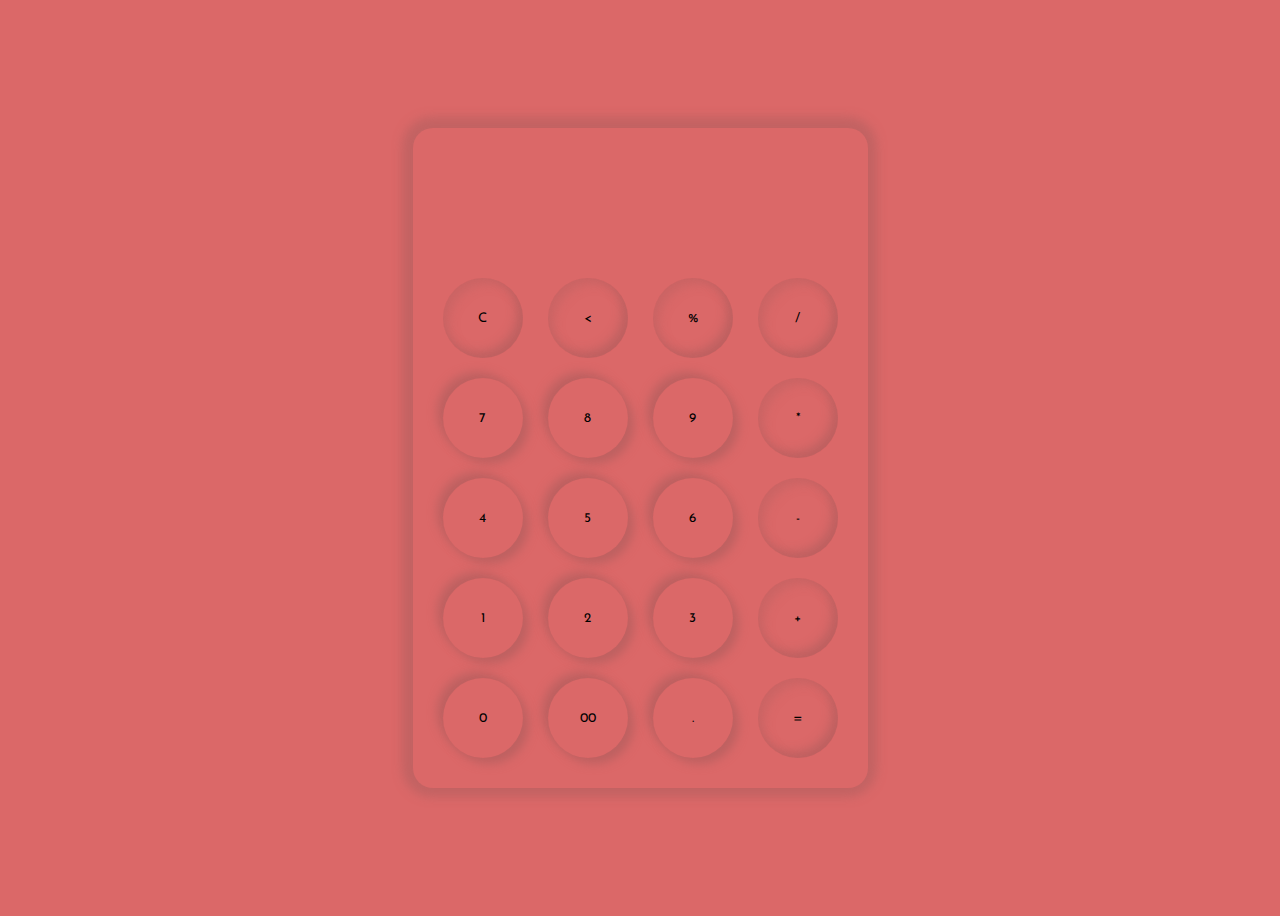
<file: Calculator/index.html>
<!DOCTYPE html>
<html lang="en">
<head>
    <meta charset="UTF-8">
    <meta http-equiv="X-UA-Compatible" content="IE=edge">
    <meta name="viewport" content="width=device-width, initial-scale=1.0">
    <title>Calculator</title>
    <link href="style.css" rel="stylesheet"></link>
</head>
<body>
    <div class="container">
        <div class="calc">
            <h1 id="input"></h1>
        <div>
            <button class="new">C</button>
            <button class="new">&lt;</button>
            <button class="new">%</button>
            <button class="new">/</button>
        </div>
        <div>
            <button>7</button>
            <button>8</button>
            <button>9</button>
            <button class="new">*</button>
        </div>
        <div>
            <button>4</button>
            <button>5</button>
            <button>6</button>
            <button class="new">-</button>
        </div>
        <div>
            <button>1</button>
            <button>2</button>
            <button>3</button>
            <button class="new">+</button>
        </div>
        <div>
            <button>0</button>
            <button>00</button>
            <button>.</button>
            <button class="new">=</button>
        </div>
    </div>
    </div>
    <script src="script.js"> </script>
</body>
</html>
</file>
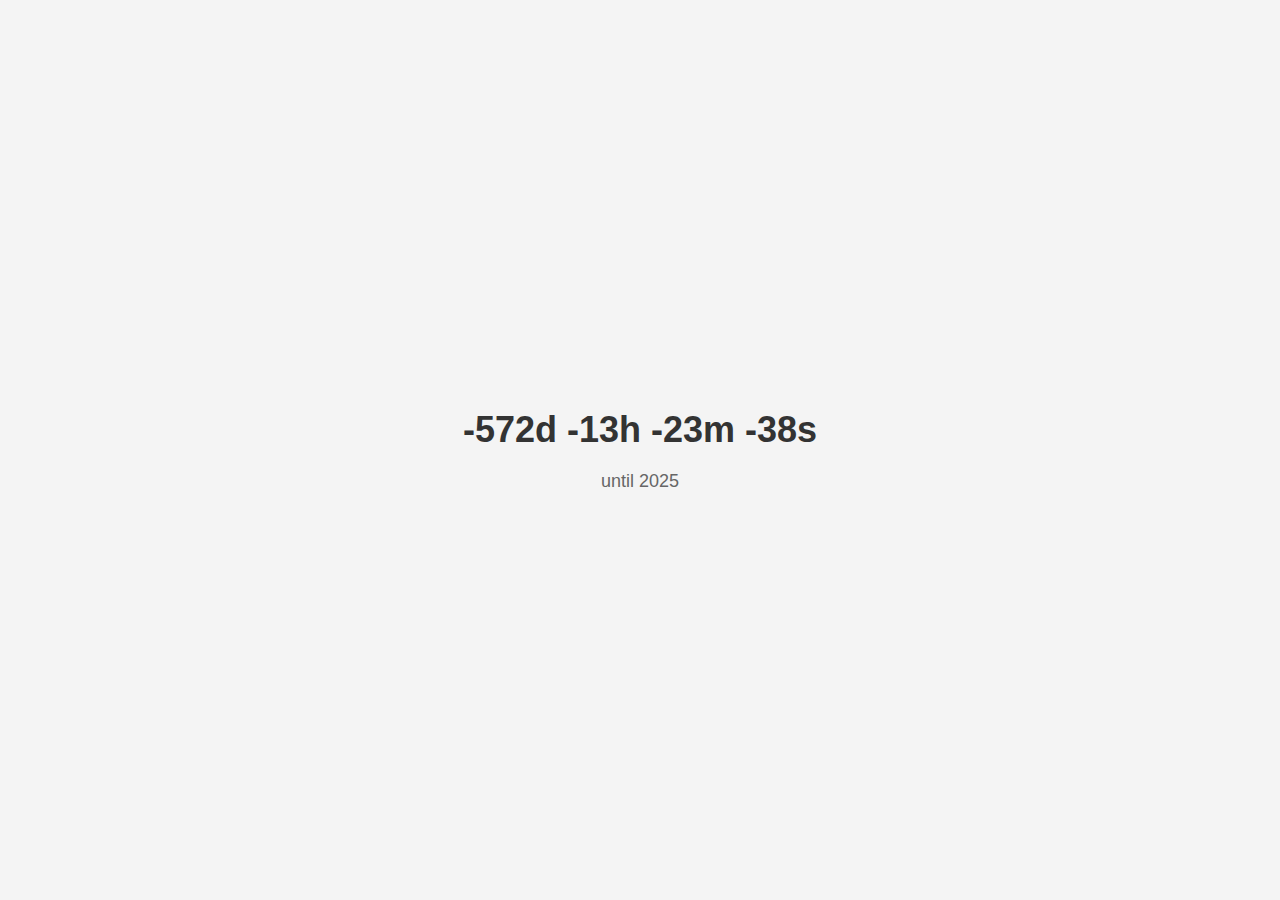
<file: counter/index.html>
<!DOCTYPE html>
<html lang="en">
<head>
    <meta charset="UTF-8">
    <meta name="viewport" content="width=device-width, initial-scale=1.0">
    <title>Counter</title>
    <style>
        body{
            font-family: Arial, Helvetica, sans-serif;
            background-color: #f4f4f4;
            display: flex;
            justify-content: center;
            align-items: center;
            height: 100vh;
            margin: 0;
        }

        .countdown-container{
            text-align: center;
        }

        .countdown-timer{
            font-size: 36px;
            font-weight: bold;
            color: #333;
            margin-bottom: 20px;
        }
        .countdown-label{
            font-size: 18px;
            color: #666;
        }
    </style>
</head>
<body>
    <div class="countdown-container">
        <div class="countdown-timer" id="countdown"></div>
        <div class="countdown-label">until 2025</div>
    </div>

    <script>
        const targetDate = new Date('2025-01-01T00:00:00')

        function updateCountdown(){
            const currentDate = new Date();

            const timeDifference = targetDate - currentDate

            console.log(timeDifference)

            const days = Math.floor(timeDifference/(1000 * 60 * 60 * 24));

            const hours = Math.floor((timeDifference % (1000 * 60 * 60 * 24)) / (1000 * 60 * 60))
            

            const minutes = Math.floor((timeDifference % (1000 * 60 * 60)) / (1000 * 60))

            const seconds = Math.floor((timeDifference % (1000 * 60)) / 1000)

            document.getElementById('countdown').innerHTML = `${days}d ${hours}h ${minutes}m ${seconds}s`

            setTimeout(updateCountdown,1000)
        }

        updateCountdown()
    </script>
</body>

</html>
</file>
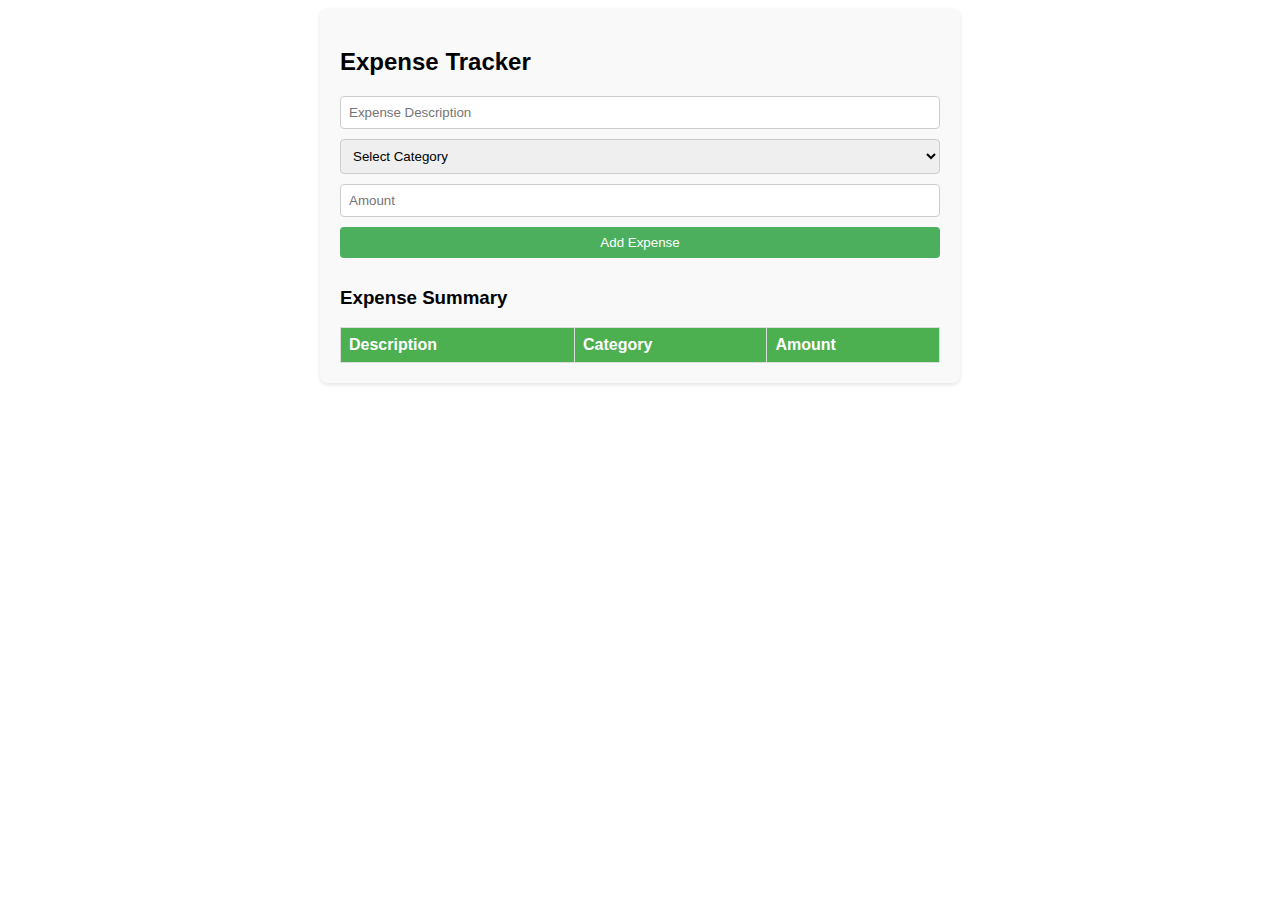
<file: Expense Tracker/index.html>
<!DOCTYPE html>
<html lang="en">
<head>
    <meta charset="UTF-8">
    <meta name="viewport" content="width=device-width, initial-scale=1.0">
    <title>Expense Tracker</title>
    <style>
        body{
            font-family: Arial, Helvetica, sans-serif;

        }
        .container{
            max-width: 600px;
            margin: 0 auto;
            padding: 20px;
            background-color: #f9f9f9;
            border-radius: 8px;
            box-shadow: 0 2px 4px rgba(0,0,0,0.1);
        }

        input[type="text"],select,input[type=number],input[type=submit]{
            margin-bottom: 10px;
            width: 100%;
            padding: 8px;
            border: 1px solid #ccc;
            border-radius: 4px;
            box-sizing: border-box;
        }

        input[type="submit"]{
            background-color: #4caf5d;
            color: white;
            border: none;
            cursor: pointer;
        }

        input[type="submit"]:hover{
            background-color: #45a049;
        }

        table{
            width: 100%;
            border-collapse: collapse;
        }

        th,td{
            border: 1px solid #ddd;
            padding: 8px;
            text-align: left;
        }

        th{
            background-color: #4caf50;
            color: white;
        }

    </style>
</head>
<body>
    <div class="container">
        <h2>Expense Tracker</h2>
        <form id="expenseForm">
            <input type="text" id="description" placeholder="Expense Description" required/><br>
            <select id="category" required>
                <option value="">Select Category</option>
                <option value="Food">Food</option>
                <option value="Transportation">Transportation</option>
                <option value="Utilities">Utilities</option>
                <option value="Entertainment">Entertainment</option>
                <option value="Others">Others</option>
            </select><br>
            <input type="number" id="amount" placeholder="Amount" required><br>
            <input type="submit" value="Add Expense">
        </form>
        <h3>Expense Summary</h3>
        <table id="expenseTable">
            <thead>
                <tr>
                    <th>Description</th>
                    <th>Category</th>
                    <th>Amount</th>
                </tr>
            </thead>
            <tbody id="expenseList">

            </tbody>
        </table>
    </div>


    <script>
        const expenseForm = document.getElementById('expenseForm')
        const expenseList = document.getElementById('expenseList')

        expenseForm.addEventListener('submit',function(event){
            event.preventDefault();

            const description = document.getElementById('description').value;
            const category = document.getElementById('category').value;
            const amount = document.getElementById('amount').value;

            if(document && category && !isNaN(amount)){
                const newRow = document.createElement('tr')

                newRow.innerHTML = `<td>${description}</td>
                <td>${category}</td>
                <td>${amount}</td>`;
                
                expenseList.appendChild(newRow)

                document.getElementById('description').value=''
            document.getElementById('category').value=''
            document.getElementById('amount').value=''
            }else{
                alert('Please fill out all fields with valid Data')
            }

            

        })
    </script>
</body>
</html>
</file>
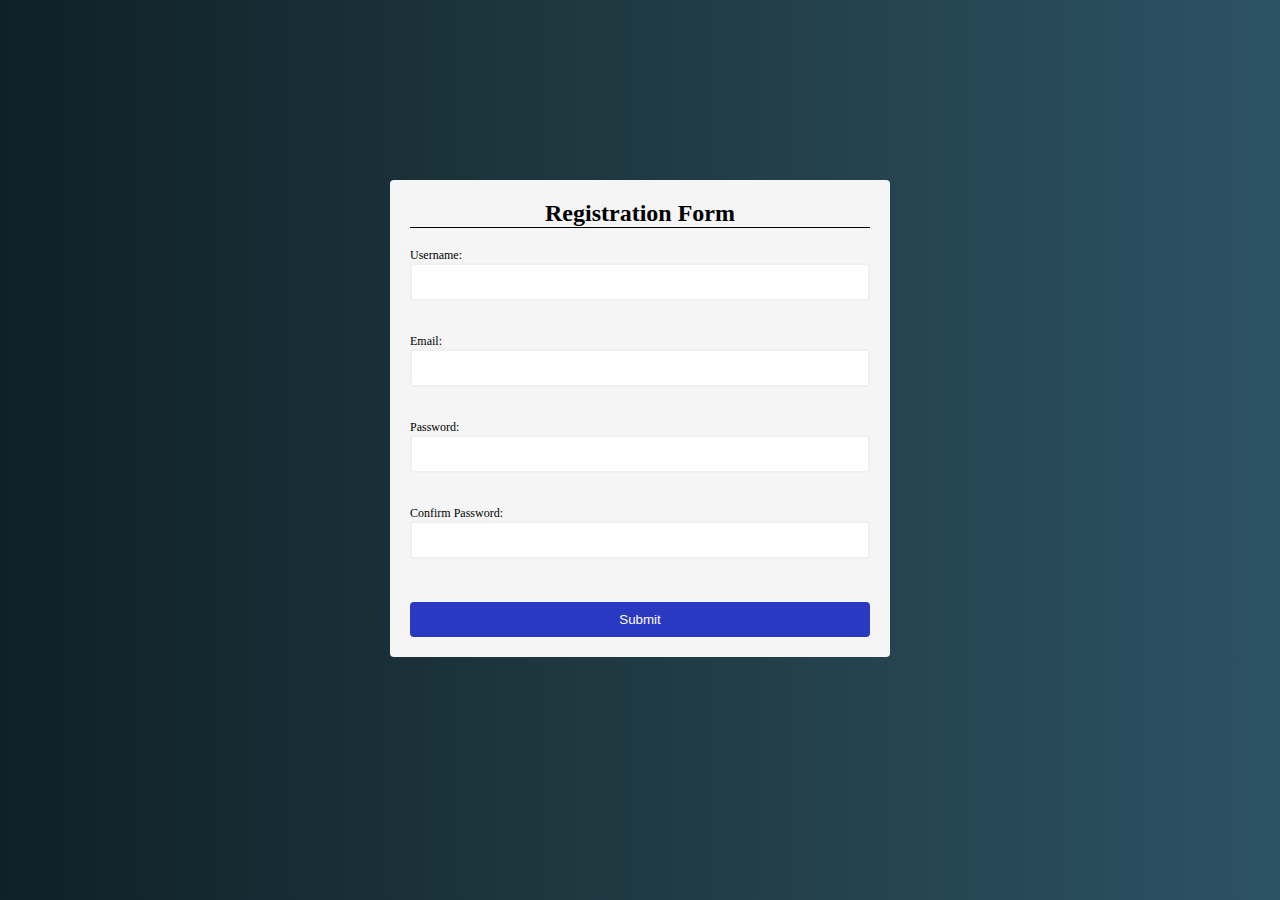
<file: Form Validation/index.html>
<!DOCTYPE html>
<html lang="en">
<head>
    <meta charset="UTF-8">
    <meta http-equiv="X-UA-Compatible" content="IE=edge">
    <meta name="viewport" content="width=device-width, initial-scale=1.0">
    <title>Form Validation</title>
    <link href="style.css" rel="stylesheet">
</head>
<body>
    <div class="container">
            
        <form class="form" id="form">
            <h1>Registration Form</h1>
            <div class="form-control">
                <label>Username:</label>
                <input type="text" name="" id="username">
                <span class="error"></span>
            </div>
            <div class="form-control">
                <label>Email:</label>
                <input type="text" name="" id="email">
                <span class="error"></span>
            </div>
            <div class="form-control">
                <label>Password:</label>
                <input type="text" name="" id="password">
                <span class="error"></span>
            </div>
            <div class="form-control">
                <label>Confirm Password:</label>
                <input type="text" name="" id="confirm-password">
                <span class="error"></span>
            </div>
            <input type="submit" id="btn" value="Submit" name=""/>
        </form>
    </div>
    <script src="script.js"></script>
</body>
</html>
</file>
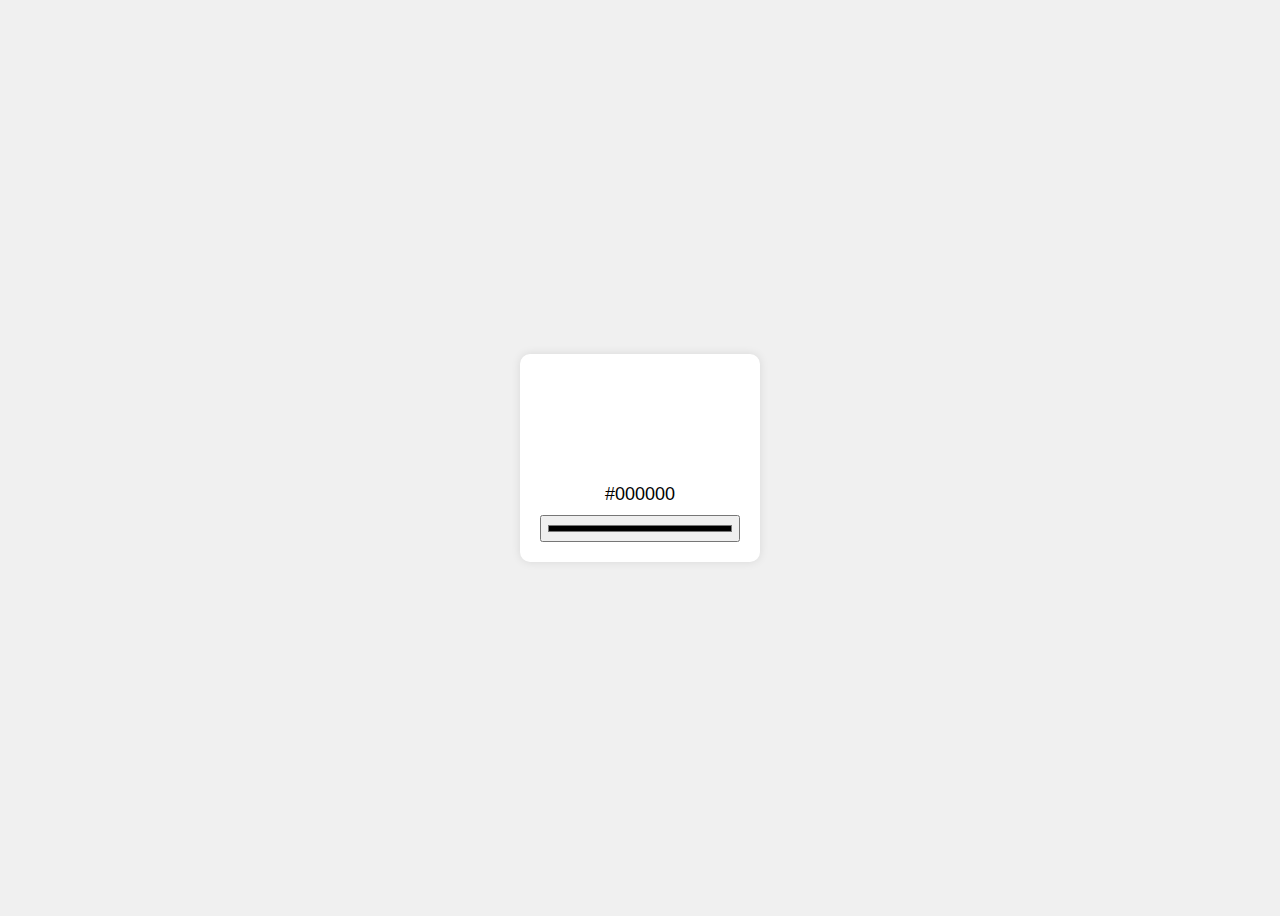
<file: hex-code-picker/index.html>
<!DOCTYPE html>
<html lang="en">
<head>
    <meta charset="UTF-8">
    <meta http-equiv="X-UA-Compatible" content="IE=edge">
    <meta name="viewport" content="width=device-width, initial-scale=1.0">
    <title>Hex Code Picker</title>
    <link rel="stylesheet" href="style.css">
</head>
<body>
    <div class="color-picker">
        <div class="color-preview"></div>
        <div class="color-code">#000000</div>
        <input id="color-input" type="color" value="000000">
    </div>
    <script src="script.js"></script>
</body>
</html>
</file>
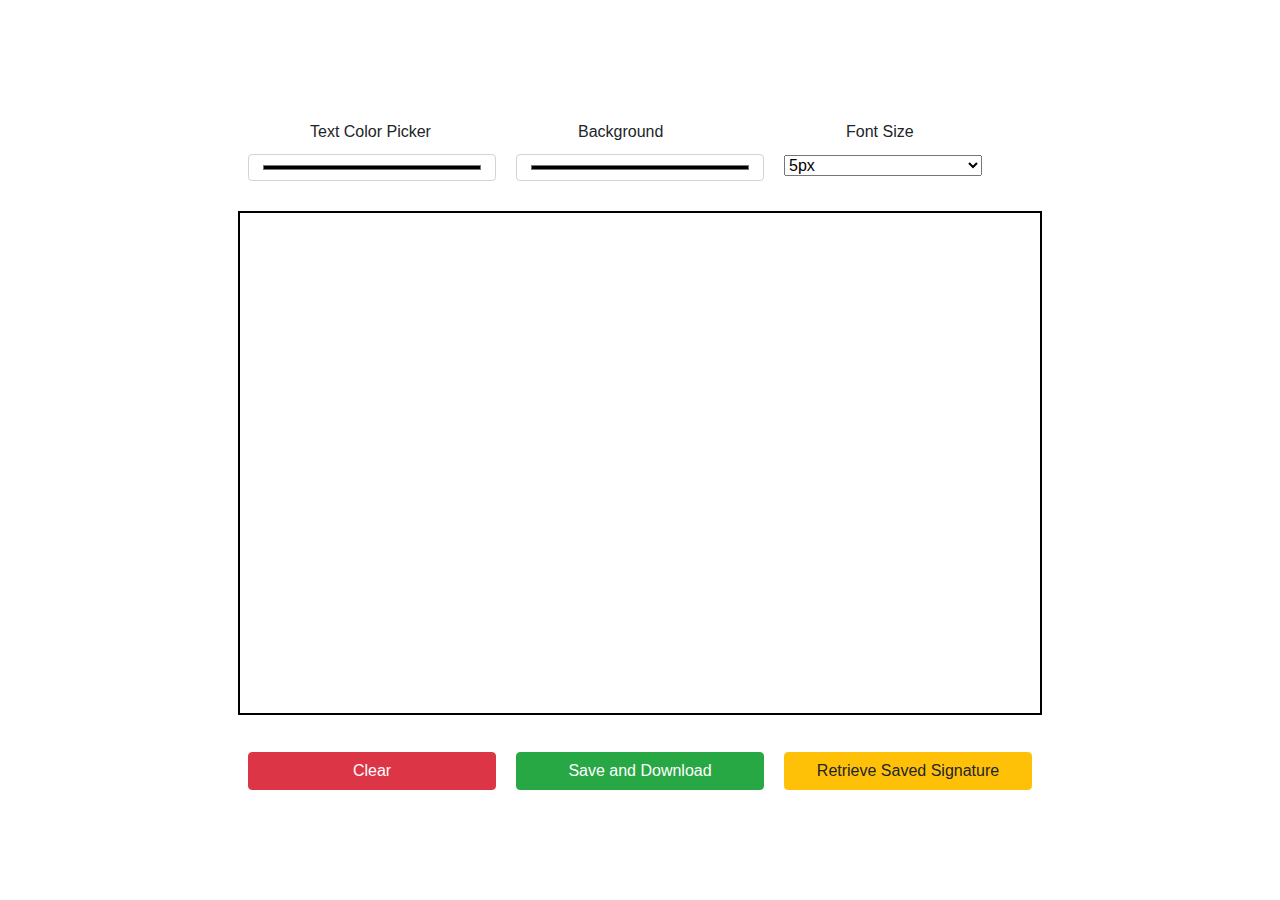
<file: Quick Signature/index.html>
<!DOCTYPE html>
<html lang="en">
<head>
    <meta charset="UTF-8">
    <meta name="viewport" content="width=device-width, initial-scale=1.0">
    <title>Signature</title>
    <link href="./style.css" rel="stylesheet"/>
    <link rel="icon" href="./assets/favicon_io/favicon-16x16.png">
    <link rel="stylesheet" href="https://cdn.jsdelivr.net/npm/bootstrap@4.0.0/dist/css/bootstrap.min.css" integrity="sha384-Gn5384xqQ1aoWXA+058RXPxPg6fy4IWvTNh0E263XmFcJlSAwiGgFAW/dAiS6JXm" crossorigin="anonymous">
</head>
<body>
    <div class="wrapper">
        <div class="top">
            <div class="block">
                <p>Text Color Picker</p>
                <input class="form-control" type="color" id="color-picker"/>
            </div>
            <div class="block">
                <p>Background</p>
                <input class="form-control" type="color" id="canvas-color"/>
            </div>
            <div class="block">
                <p>Font Size</p>
                <select id="font-size">
                    <option values="5">5px</option>
                    <option values="10">10px</option>
                    <option values="20">20px</option>
                    <option values="30">30px</option>
                    <option values="40">40px</option>
                    <option values="50">50px</option>
                </select>
            </div>
        </div>
        <canvas class="canvas" id="myCanvas" width="800" height="500"></canvas>
        <div class="bottom">
            <button type="button" class="btn btn-danger" id="clear">Clear</button>
            <button type="button" class="btn btn-success" id="save">Save and Download</button>
            <button type="button" class="btn btn-warning" id="retrieve">Retrieve Saved Signature</button>
        </div>
    </div>
    <script src="./script.js"></script>
</body>
</html>
</file>
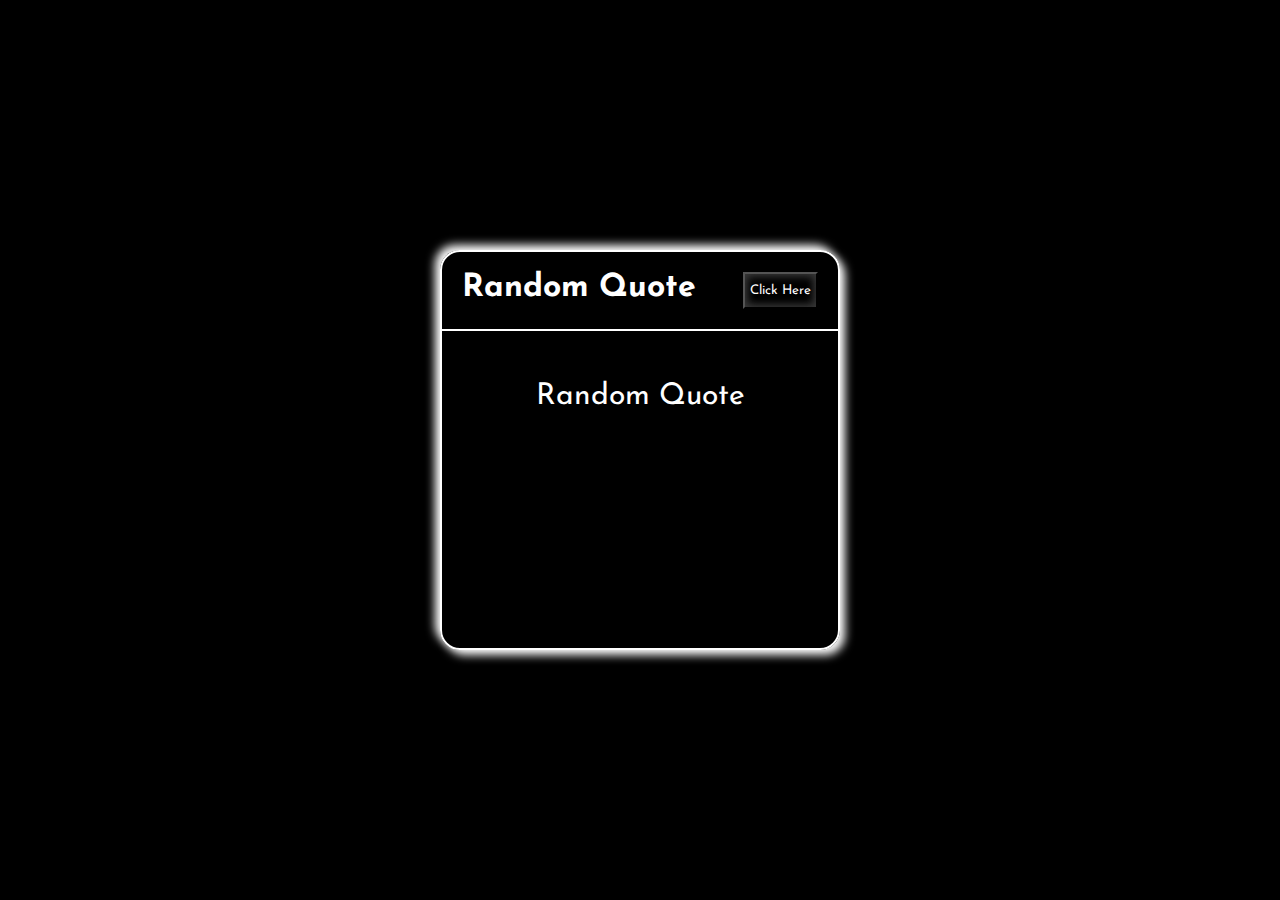
<file: Random Quotes/index.html>
<!DOCTYPE html>
<html lang="en">
<head>
    <meta charset="UTF-8">
    <meta http-equiv="X-UA-Compatible" content="IE=edge">
    <meta name="viewport" content="width=device-width, initial-scale=1.0">
    <title>Document</title>
    <link href="index.css" rel="stylesheet">
</head>
<body>
    <div class="container">
        <div class="upper">
            <h1>Random Quote</h1>
            <button id="btn">Click Here</button>
        </div>
        <div class="output">
            Random Quote
        </div>
    </div>
   <script src="index.js"></script>
</body>
</html>
</file>
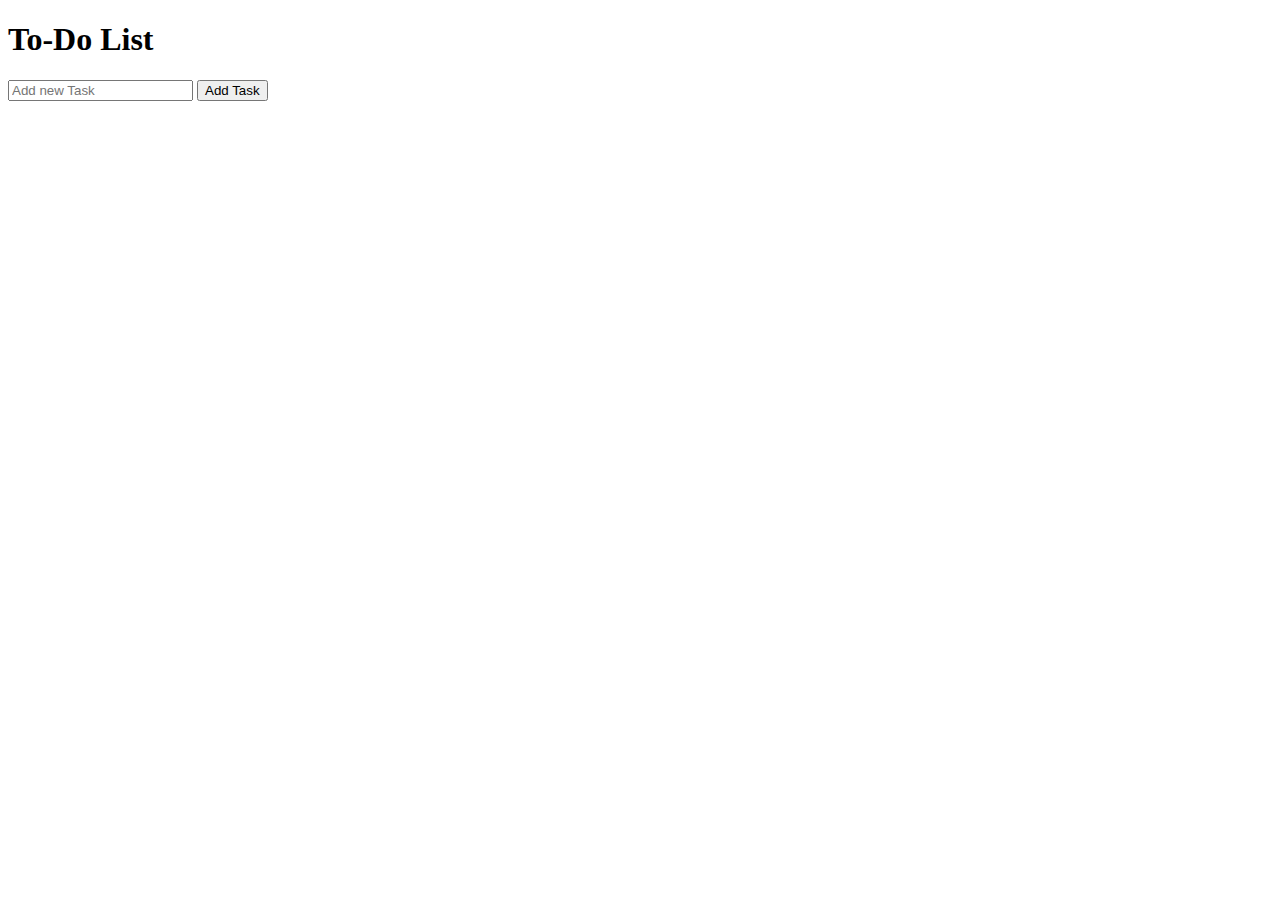
<file: todo/index.html>
<!DOCTYPE html>
<html lang="en">
<head>
    <meta charset="UTF-8">
    <meta name="viewport" content="width=device-width, initial-scale=1.0">
    <title>To-Do List</title>
</head>
<body>
    <h1>To-Do List</h1>
    <input type="text" id="taskInput" placeholder="Add new Task"/>
    <button onclick="addTask()">Add Task</button>
    <ul id="taskList"></ul>

    <script>
        let tasks = []

        function addTask(){
            const taskInput = document.getElementById('taskInput');
            const taskText = taskInput.value.trim();

            if(taskText !== ''){
                tasks.push(taskText);
                displayTasks();
                taskInput.value = ''
            }
        }

        function displayTasks(){
            const taskList = document.getElementById('taskList')
            taskList.innerHTML=''
            tasks.forEach((task,index)=> {
                const li = document.createElement('li');
                li.textContent = task;

                const deleteButton = document.createElement('button')
                deleteButton.textContent = 'Delete'
                deleteButton.onclick = function(){
                    tasks.splice(index,1)
                    displayTasks()
                }

                const updateButton = document.createElement('button')
                updateButton.textContent = 'Update'
                updateButton.onclick=  function(){
                    const updatedTask = prompt('enter updated task:',task)
                    if(updatedTask !== null){
                        tasks[index] = updatedTask.trim()
                        displayTasks()
                    }
                }

                li.appendChild(deleteButton)
                li.appendChild(updateButton)

                taskList.appendChild(li)
            })
        }

        
    </script>
</body>
</html>
</file>
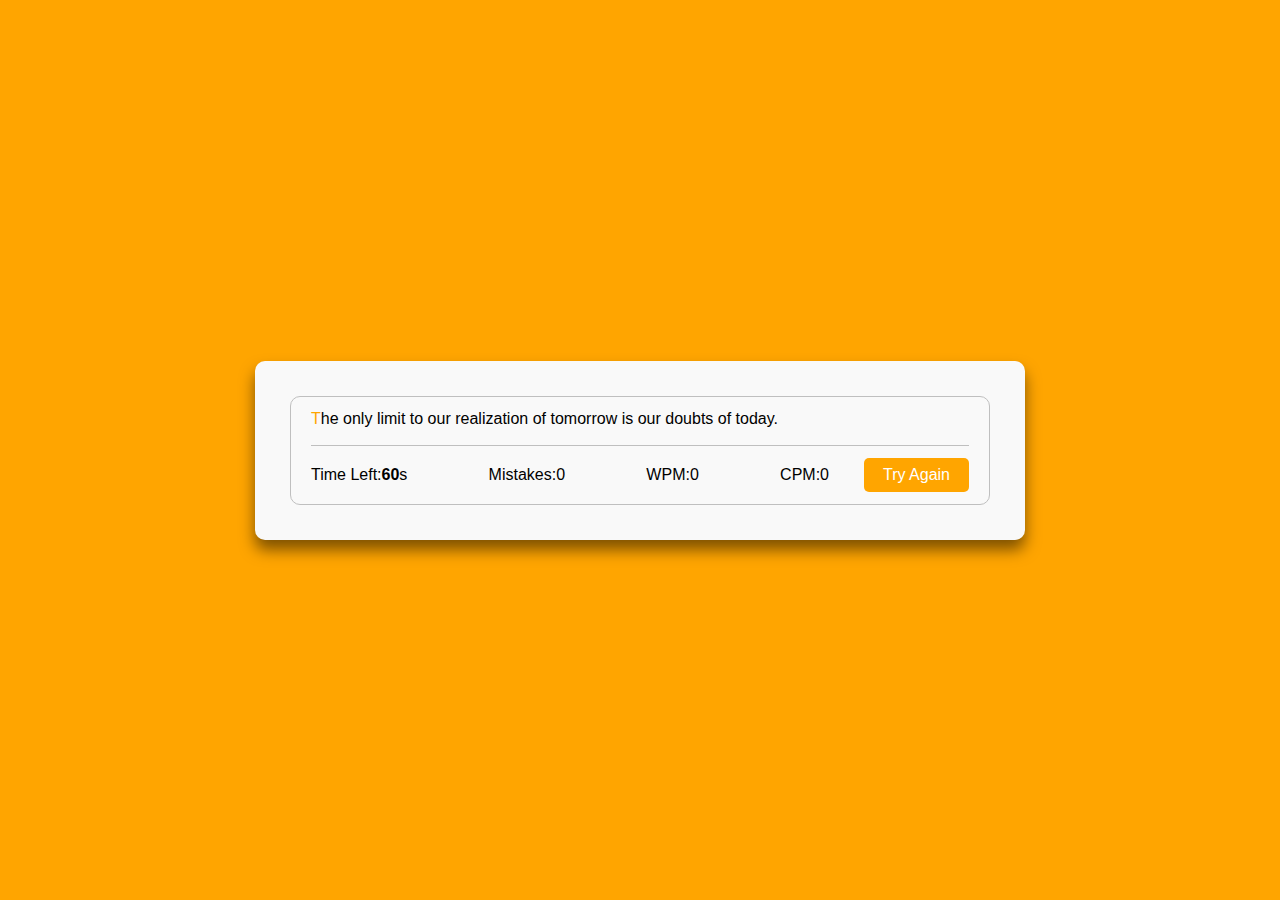
<file: Typing Speed Test/index.html>
<!DOCTYPE html>
<html lang="en">
<head>
    <meta charset="UTF-8">
    <meta name="viewport" content="width=device-width, initial-scale=1.0">
    <title>Typing Game</title>
    <link href="style.css" rel="stylesheet">
</head>
<body>
    <div class="wrapper">
        <input type="text" class="input-field"/>
        <div class="content-box">
            <div class="typing-text">
                <p></p>
            </div>
            <div class="content">
                <ul class="result-details">
                    <li class="time-left">
                        <p>Time Left:</p>
                        <span><b>60</b>s</span>
                    </li>
                    <li class="mistake">
                        <p>Mistakes:</p>
                        <span>0</span>
                    </li>
                    <li class="wpm">
                        <p>WPM:</p>
                        <span>0</span>
                    </li>
                    <li class="cpm">
                        <p>CPM:</p>
                        <span>0</span>
                    </li>
                </ul>
                <button>Try Again</button>
            </div>
        </div>
    </div>
    <script src="script.js"></script>
</body>
</html>
</file>
<file: Calculator/style.css>
@import url('https://fonts.googleapis.com/css2?family=Josefin+Sans:ital,wght@0,500;1,500&display=swap');
*{
    padding:0;
    margin::0;
    box-sizing:border-box;
    font-family: 'Josefin Sans', sans-serif;
}
body{
    background-color:#db6868;
}
.container{
    height:100vh;
    width:100%;
    display:flex;
    justify-content:center;
    align-items:center;
    border:none;
}
.calc{
    padding:20px;
    border-radius:20px;
    background: transparent;
    border:none;
    box-shadow: -1px -1px 10px 10px rgba(189,97,97,0.8)
}

#input{
    width:100%;
    max-width:400px;
    border-radius:20px;
    height:100px;
    border:none;
    background:transparent;
    text-align:center;
    margin:10px;
    font-size:60px;
    overflow: hidden;
    color:#ffffff;
    cursor:pointer;
}


button{
    border:none;
    margin:10px;
    width:80px;
    height:80px;
    border-radius:50%;
    cursor:pointer;
    background:transparent;
    box-shadow:6px 6px 10px rgba(190,97,97,1),-6px -6px 10px rgba(190,97,97,1);

}
.new{
    box-shadow: inset 6px 6px 10px rgba(189,97,97,.5), inset -6px -6px 10px rgba(189,97,97,.9);
}
</file>
<file: Form Validation/style.css>
*{
    padding: 0;
    margin: 0;
    box-sizing: border-box;
}
body{
    background: linear-gradient(to right, #0f2027, #203a43, #2c5364);
}
#form{
    width: 500px;
    margin: 20vh auto 0 auto;
    padding: 20px;
    background-color: whitesmoke;
    border-radius: 4px;
    font-size: 12px;
}

h1{
    border-bottom: 1px solid black;
    text-align: center;
    margin-bottom: 20px;
}
.form-control {
    display: flex;
    flex-direction: column;
}

.form-control input {
    border: 2px solid #f0f0f0;
	border-radius: 4px;
	display: block;
	font-size: 12px;
	padding: 10px;
	width: 100%;
}

#form #btn {
    padding: 10px;
    margin-top: 10px;
    width: 100%;
    color: white;
    background-color: rgb(41, 57, 194);
    border: none;
    border-radius: 4px;
}

.form-control .error {
    color: #ff3860;
    font-size: 9px;
    height: 13px;
    margin: 10px;
}
.form-control.success input{
border-color:  green;
}

.form-control.error input{
    border-color:  red;
    }
</file>
<file: hex-code-picker/style.css>
body{
    display: flex;
    justify-content: center;
    align-items: center;
    height: 100vh;
    font-family: Verdana, Geneva, Tahoma, sans-serif;
    background-color: #f0f0f0;
}

.color-picker{
    display: flex;
    flex-direction: column;
    align-items: center;
    padding: 20px;
    background-color: #ffffff;
    box-shadow: 0px 0px 10px rgba(0,0,0,0.1);
    border-radius: 10px;
}

.color-preview{
    width: 100px;
    height:100px;
    margin-bottom: 10px;
    border-radius: 10px;
}

.color-code{
    font-size: 18px;
    margin-bottom: 10px;
}

#color-input{
    width: 200px;
    padding: 5px;
    font-size: 14px;
}
</file>
<file: Quick Signature/style.css>
.wrapper{
    position: absolute;
    top: 50%;
    left: 50%;
    transform: translate(-50%, -50%);
}

.canvas{
    border: 2px solid black;
}

.top, .bottom{
    display: flex;
    flex-direction: row;
    justify-content: space-between;
    margin: 20px 0 20px 0;
}

.block, input, select, button{
    width: 80%;
}

.top>.block{
    margin: 10px;
}

.bottom>button{
    margin: 10px;
}

.block>p{
    margin: 10px auto;
    width: 50%;
}
</file>
<file: Random Quotes/index.css>
@import url('https://fonts.googleapis.com/css2?family=Josefin+Sans:ital,wght@0,500;1,500&display=swap');
*{
    padding:0;
    margin:0;
    box-sizing:border-box;
    color: white;
    font-family: 'Josefin Sans', sans-serif;
}
body{
    height:100vh;
    width:100%;
    background-color: black;
    display:flex;
    justify-content:center;
    align-items:center;
    border:none;
}
.container{
    height: 400px;
    width: 400px;
    border:2px solid white;
    border-radius: 20px;
    box-shadow:5px 5px 10px white,-5px -5px 10px white  ;
}
.upper{
    display: flex;
    justify-content: space-between;
    padding: 20px;
}
.output{
    height: 300px;
    border-top: 2px solid white;
    text-align: center;
    font-size: 30px;
    padding: 10px;
    padding-top: 50px;

}
#btn{
    padding: 10px 5px 10px 5px;

    background-color: transparent;
    box-shadow: inset 2px 2px 10px rgb(56, 56, 56), inset -2px -2px 10px rgb(56, 56, 56);
    
}
</file>
<file: Typing Speed Test/style.css>
*{
    margin: 0;
    padding: 0;
    box-sizing: border-box;
    font-family: Verden, Verdana, Geneva, Tahoma, sans-serif;
}

body{
    display: flex;
    padding: 0 10px;
    align-items: center;
    justify-content: center;
    min-height: 100vh;
    background: orange; 
}

.wrapper{
    width: 770px;
    padding: 35px;
    background: rgb(249, 249, 249);
    border-radius: 10px;
    box-shadow: 0 10px 15px rgba(0, 0, 0, 0.5);
}

.wrapper .content-box{
    padding: 13px 20px 0;
    border-radius: 10px;
    border: 1px solid #bfbfbf;
}

.wrapper .input-field{
    padding: 13px 20px 0;;
    position: absolute;
    opacity: 0;
    z-index: -99;
}

.content-box .content{
    display: flex;
    margin-top: 17px;
    flex-wrap: wrap;
    justify-content: space-between;
    padding: 12px 0;
    align-items: center;
    border-top: 1px solid #bfbfbf;
}

.content-box .result-details{
    display: flex;
    align-items: center;
    justify-content: space-between;
    width: calc(100% - 140px)
}

.result-details li{
    display: flex;
    height: 20px;
    list-style: none;
    align-items: center;
}

.content button{
    outline: none;
    border: none;
    color: #ffff;
    background: orange;
    padding: 8px 0;
    font-size: 16px;
    cursor: pointer;
    border-radius: 5px;
    width: 105px;
    transition: transform 0.3s ease;
}

.content button:active{
    transform: scale(0.97);
}

.typing-text p span{
    position: relative;
}

.typing-text p span.active{
    color: orange;
}

.typing-text p span.correct{
    color: green
}

.typing-text p span.incorrect{
    color: red;
    outline: 1px solid #fff;
    background: #ffc0cb;
    border-radius: 4px;
}

::selection{
    color: #fff;
    background: orange;
}
</file>
